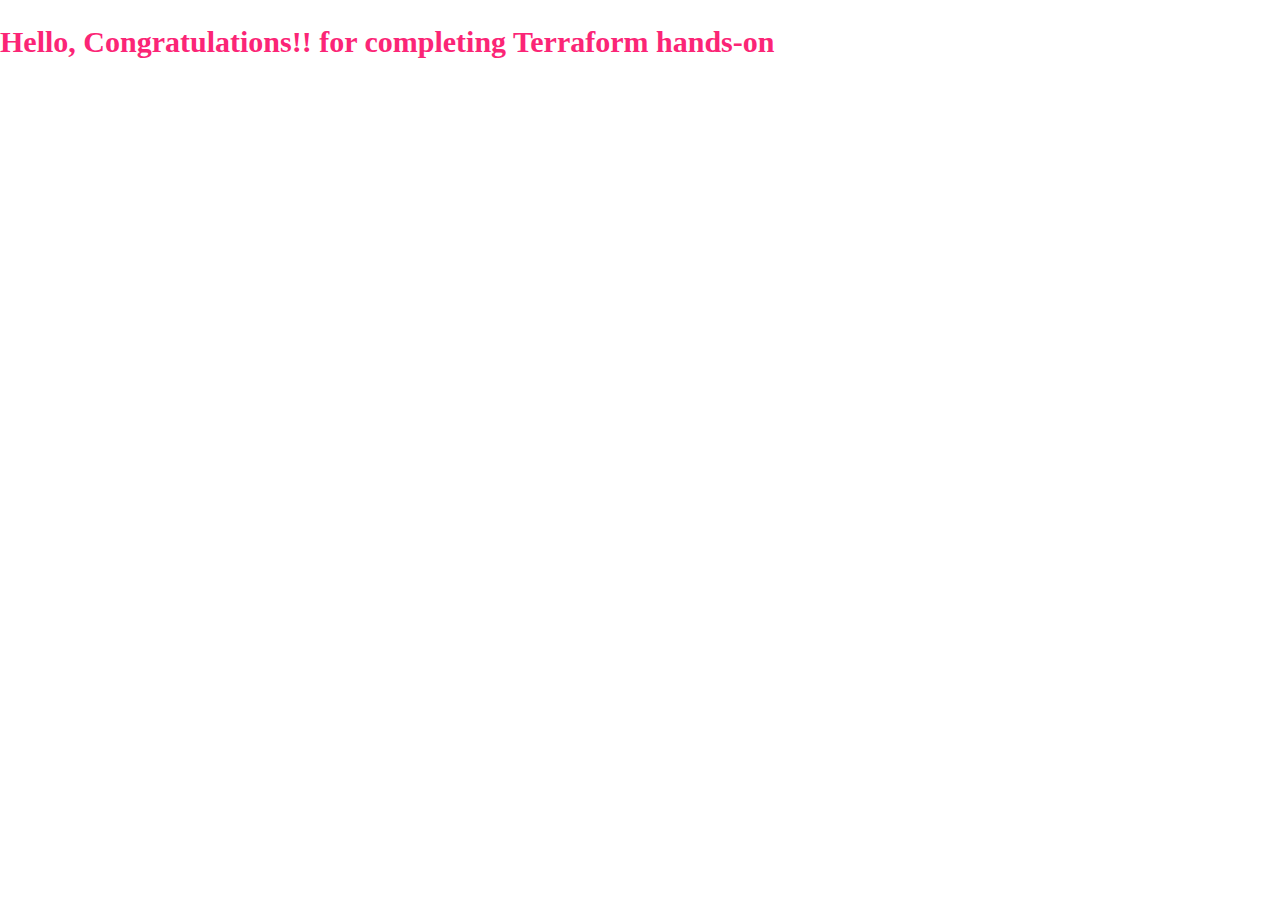
<file: index.html>
<!DOCTYPE html>
<html lang="en">

<head>
  <style>
    body {
      margin: 0;
      box-sizing: border-box;
    }

    h2 {
      color: #FB2576;
      font-size: 30px;
      font-family: 'Pacifico', cursive;
    }


  </style>
</head>

<body>
      <h2>Hello, Congratulations!! for completing Terraform hands-on<h2>
</body>

</html>
</file>
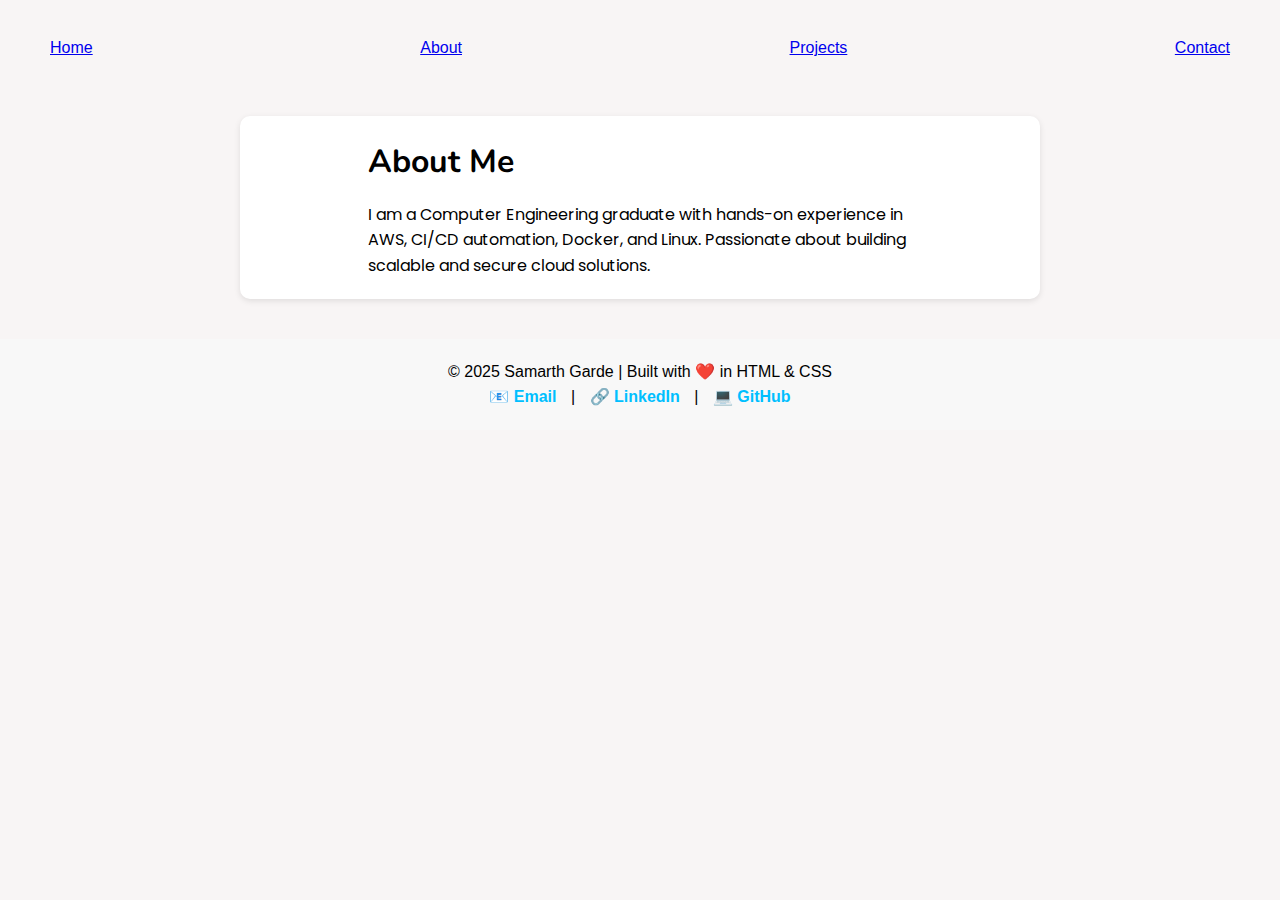
<file: about.html>
<!DOCTYPE html>
<html lang="en">
<head>
  <meta charset="UTF-8">
  <meta name="viewport" content="width=device-width, initial-scale=1.0">
  <title>About Me | Samarth Garde</title>
  <link rel="stylesheet" href="style.css">
</head>
<body>
  <header>
    <nav class="navbar">
      <a href="index.html">Home</a>
      <a href="about.html" class="active">About</a>
      <a href="projects.html">Projects</a>
      <a href="contact.html">Contact</a>
    </nav>
  </header>

  <section>
    <h2>About Me</h2>
    <p>I am a Computer Engineering graduate with hands-on experience in AWS, CI/CD automation, Docker, and Linux. 
    Passionate about building scalable and secure cloud solutions.</p>
  </section>
</body>
</html>
<footer>
  <p>© 2025 Samarth Garde | Built with ❤️ in HTML & CSS</p>
  <div class="social-links">
    <a href="mailto:samarthgarde007@gmail.com">📧 Email</a> |
    <a href="https://linkedin.com/in/samarthgarde" target="_blank">🔗 LinkedIn</a> |
    <a href="https://github.com/samarthgarde" target="_blank">💻 GitHub</a>
  </div>
</footer>
</file>
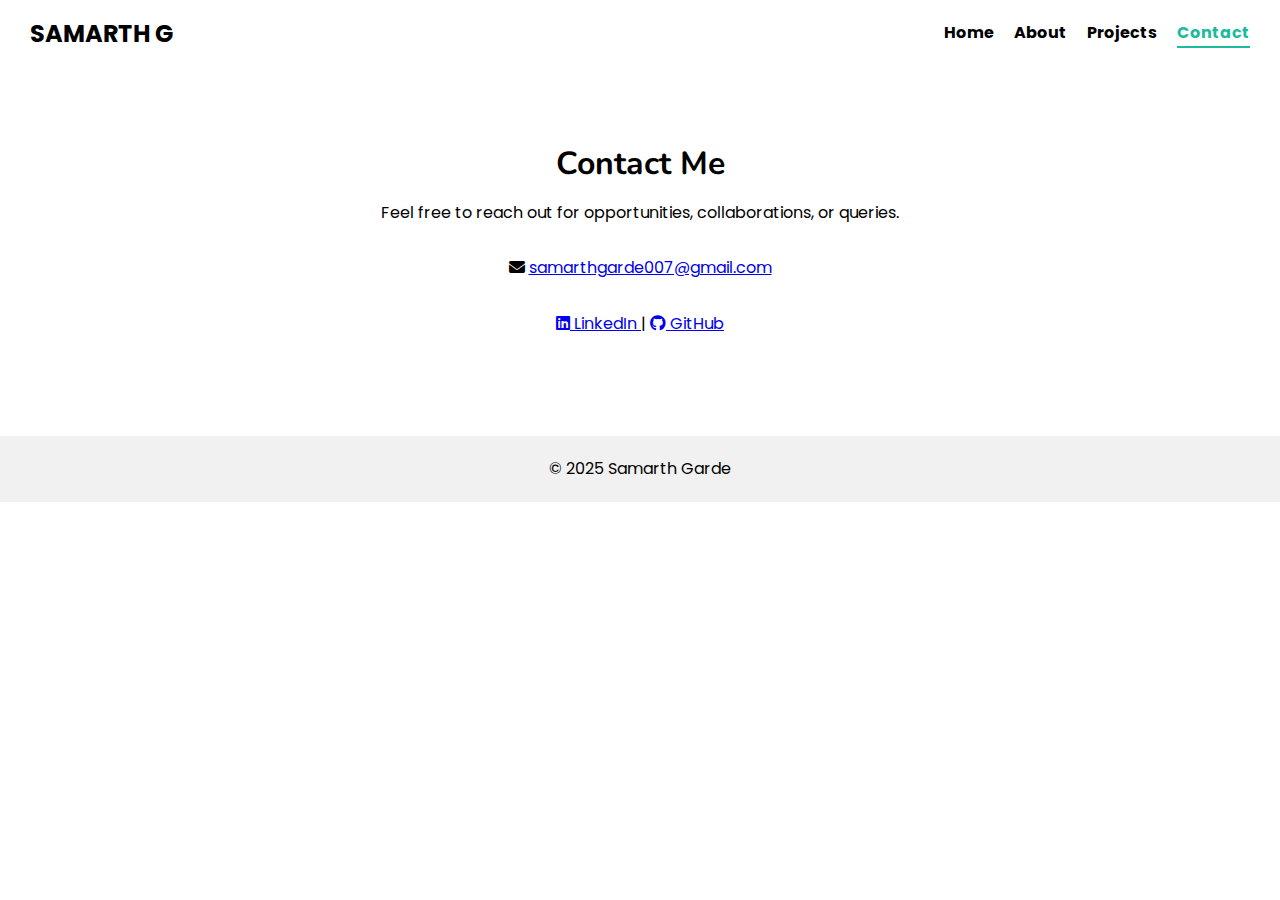
<file: contact.html>
<!DOCTYPE html>
<html lang="en">
<head>
  <meta charset="UTF-8">
  <meta name="viewport" content="width=device-width, initial-scale=1.0">
  <title>Contact | Samarth Garde</title>
  <link rel="stylesheet" href="css/style.css">
  <link rel="stylesheet" href="https://cdnjs.cloudflare.com/ajax/libs/font-awesome/6.4.0/css/all.min.css">
</head>
<body>

<header>
  <nav class="navbar">
    <div class="navbar-left">
      <h1 class="main-text">SAMARTH G</h1>
    </div>
    <div class="nav-links">
      <a href="index.html">Home</a>
      <a href="about.html">About</a>
      <a href="projects.html">Projects</a>
      <a href="contact.html" class="active">Contact</a>
    </div>
  </nav>
</header>

<section class="contact-section">
  <h2>Contact Me</h2>
  <p class="contact-intro">
    Feel free to reach out for opportunities, collaborations, or queries.
  </p>

  <p><i class="fas fa-envelope"></i> 
    <a href="mailto:samarthgarde007@gmail.com">samarthgarde007@gmail.com</a>
  </p>

  <p>
    <a href="https://linkedin.com/in/samarthgarde" target="_blank">
      <i class="fab fa-linkedin"></i> LinkedIn
    </a> |
    <a href="https://github.com/samarthgarde" target="_blank">
      <i class="fab fa-github"></i> GitHub
    </a>
  </p>
</section>

<footer>
  <p>© 2025 Samarth Garde</p>
</footer>

</body>
</html>
</file>
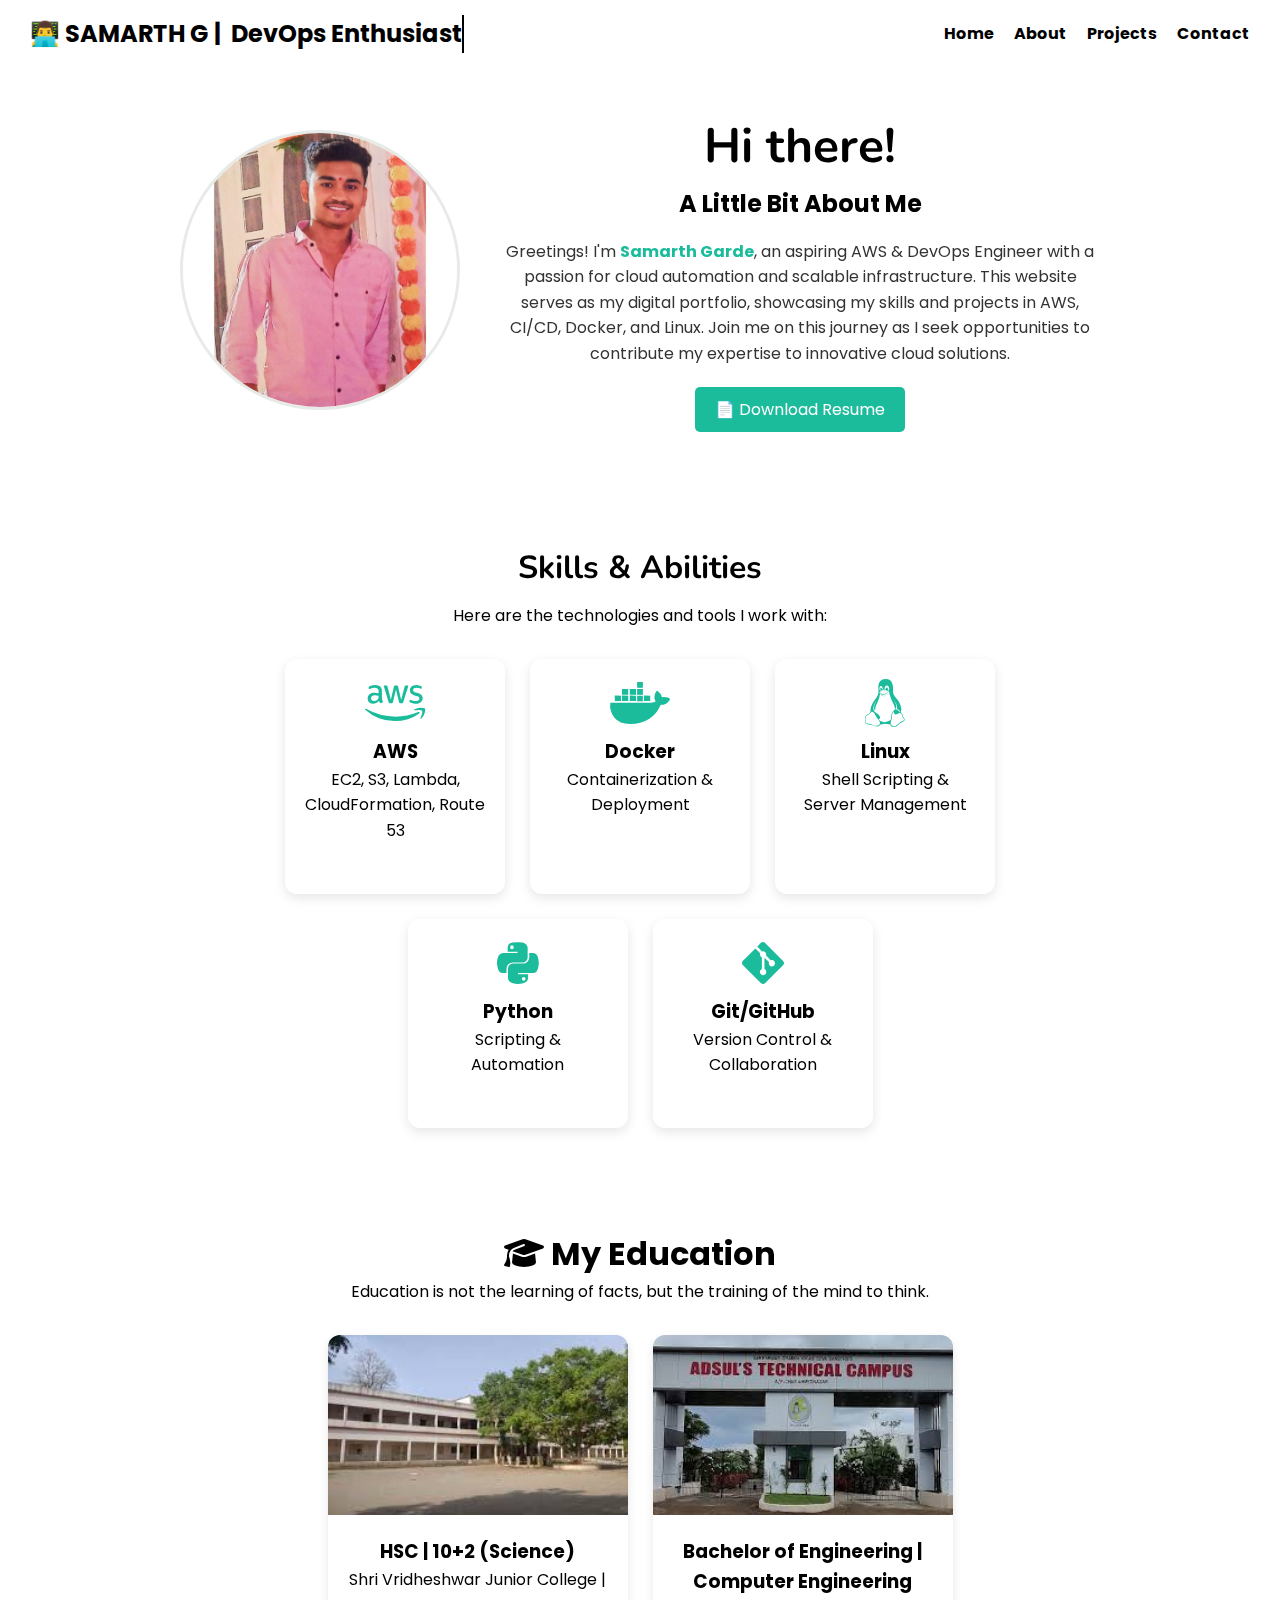
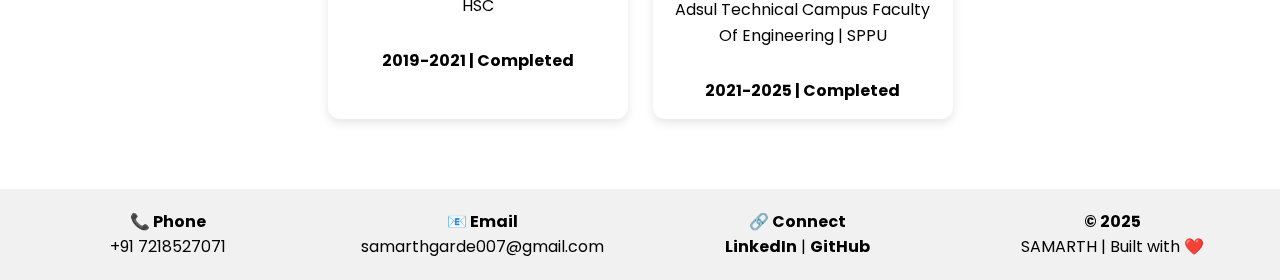
<file: index11.html>
<!DOCTYPE html>
<html lang="en">
<head>
  <meta charset="UTF-8">
  <meta name="viewport" content="width=device-width, initial-scale=1.0">
  <title>Samarth Garde | Portfolio</title>
  <!-- Font Awesome for icons -->
  <link rel="stylesheet" href="https://cdnjs.cloudflare.com/ajax/libs/font-awesome/6.4.0/css/all.min.css">
  <link rel="stylesheet" href="css/style.css">
</head>
<body>

  <!-- Particle Background -->
  <canvas id="background"></canvas>

<header>
  <nav class="navbar">
  <div class="navbar-left">
    <h1 class="main-text">
      👨‍💻 SAMARTH G | 
      <span class="typing-text">DevOps Enthusiast</span>
    </h1>
  </div>
  <div class="nav-links">
    <a href="index.html">Home</a>
    <a href="about.html">About</a>
    <a href="projects.html">Projects</a>
    <a href="contact.html">Contact</a>
  </div>
</nav>


  <div class="header-content">
  <img src="images/myphoto.jpg" alt="Samarth Garde" class="profile-pic">
  <div class="hero-text">
  <h1>Hi there!</h1>
  <h3>A Little Bit About Me</h3>
  <p>
      Greetings! I'm <span class="highlight">Samarth Garde</span>, an aspiring AWS & DevOps Engineer with a passion for cloud automation and scalable infrastructure. 
This website serves as my digital portfolio, showcasing my skills and projects in AWS, CI/CD, Docker, and Linux. 
Join me on this journey as I seek opportunities to contribute my expertise to innovative cloud solutions.
</p>
    <a class="btn" href="SAMARTH GARDE_AWS_DEVOPS_RESUME.pdf" target="_blank">📄 Download Resume</a>
  </div>
</div> 
</header>

<!-- Skills Section -->
<section class="skills" id="skills">
  <h2>Skills & Abilities</h2>
  <p>Here are the technologies and tools I work with:</p>

  <div class="skill-container">
    <div class="skill-card">
      <i class="fab fa-aws"></i>
      <h3>AWS</h3>
      <p>EC2, S3, Lambda, CloudFormation, Route 53</p>
    </div>
    <div class="skill-card">
      <i class="fab fa-docker"></i>
      <h3>Docker</h3>
      <p>Containerization & Deployment</p>
    </div>
    <div class="skill-card">
      <i class="fab fa-linux"></i>
      <h3>Linux</h3>
      <p>Shell Scripting & Server Management</p>
    </div>
    <div class="skill-card">
      <i class="fab fa-python"></i>
      <h3>Python</h3>
      <p>Scripting & Automation</p>
    </div>
    <div class="skill-card">
      <i class="fab fa-git-alt"></i>
      <h3>Git/GitHub</h3>
      <p>Version Control & Collaboration</p>
    </div>
  </div>
</section>



<!-- education section starts -->
<section class="education" id="education">

  <h1 class="heading"><i class="fas fa-graduation-cap"></i> My <span>Education</span></h1>

    <p class="qoute">Education is not the learning of facts, but the training of the mind to think.</p>

    <div class="box-container">

  <div class="box">
    <div class="image">
      <img draggable="false" src="images/my_school.jpeg" alt="">
    </div>
    <div class="content">
      <h3>HSC | 10+2 (Science)</h3>
      <p>Shri Vridheshwar Junior College | HSC</p>
      <h4>2019-2021 | Completed</h4>
    </div>
  </div>

  <div class="box">
    <div class="image">
      <img draggable="false" src="images/my_college.jpeg" alt="">
    </div>
    <div class="content">
      <h3>Bachelor of Engineering | Computer Engineering</h3>
      <p>Adsul Technical Campus Faculty Of Engineering | SPPU</p>
      <h4>2021-2025 | Completed</h4>
    </div>
  </div>

</div>
</section>
<!-- education section ends -->

<!-- footer section starts -->
<footer>
  <div class="footer-grid">
    <div>
      <strong>📞 Phone</strong>
      <p>+91 7218527071</p>
    </div>
    <div>
      <strong>📧 Email</strong>
      <p>samarthgarde007@gmail.com</p>
    </div>
    <div>
      <strong>🔗 Connect</strong>
      <p>
        <a href="https://linkedin.com/in/samarthgarde" target="_blank">LinkedIn</a> | 
        <a href="https://github.com/samarthgarde" target="_blank">GitHub</a>
      </p>
    </div>
    <div>
      <strong>© 2025</strong>
      <p>SAMARTH | Built with <span class="heart">❤️</span></p>
    </div>
  </div>
</footer>
<!-- footer section ends -->
  <script src="script.js"></script>

</body>
</html>
</file>
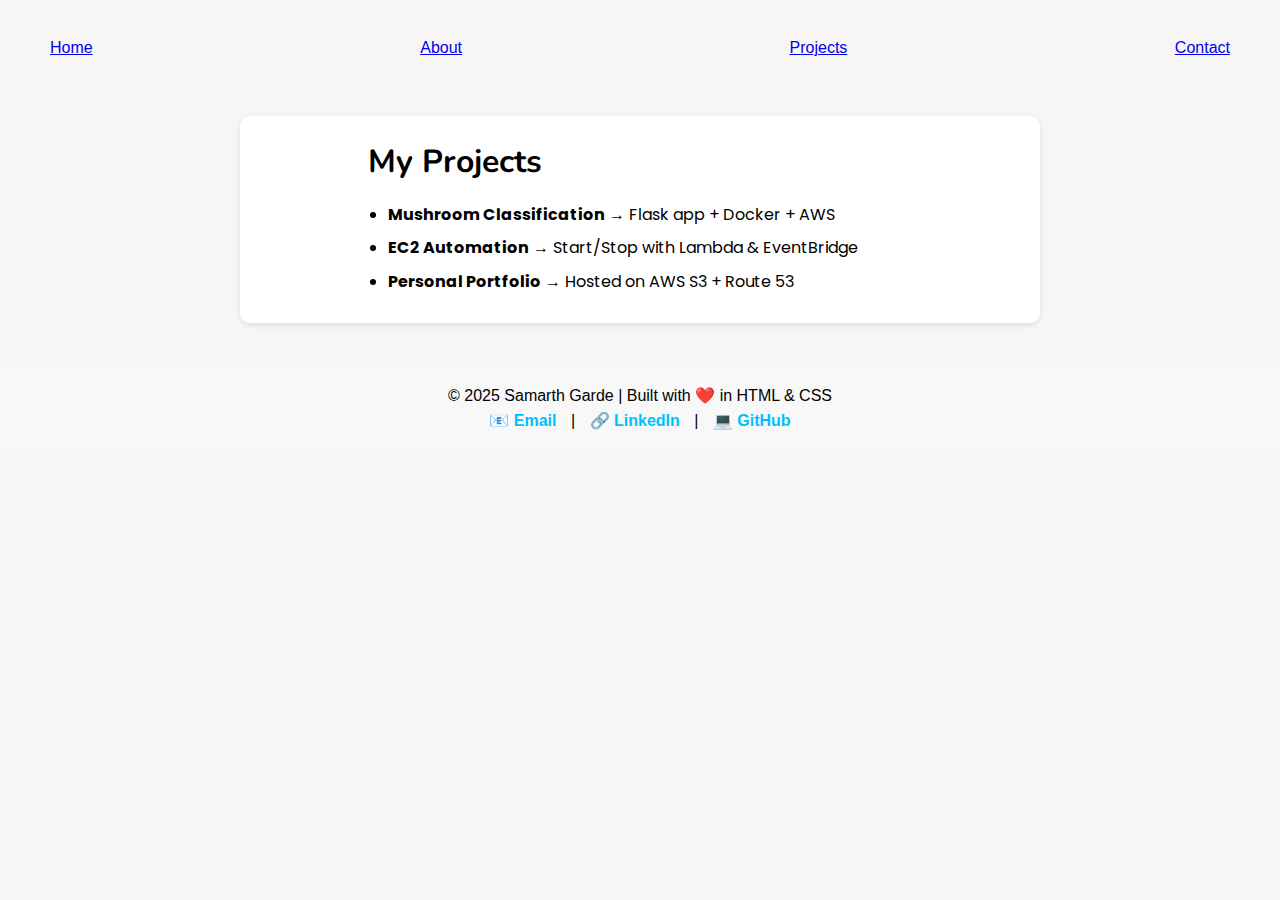
<file: projects.html>
<!DOCTYPE html>
<html lang="en">
<head>
  <meta charset="UTF-8">
  <meta name="viewport" content="width=device-width, initial-scale=1.0">
  <title>Projects | Samarth Garde</title>
  <link rel="stylesheet" href="style.css">
</head>
<body>
  <header>
    <nav class="navbar">
      <a href="index.html">Home</a>
      <a href="about.html">About</a>
      <a href="projects.html" class="active">Projects</a>
      <a href="contact.html">Contact</a>
    </nav>
  </header>

  <section>
    <h2>My Projects</h2>
    <ul>
      <li><b>Mushroom Classification</b> → Flask app + Docker + AWS</li>
      <li><b>EC2 Automation</b> → Start/Stop with Lambda & EventBridge</li>
      <li><b>Personal Portfolio</b> → Hosted on AWS S3 + Route 53</li>
    </ul>
  </section>
</body>
</html>
<footer>
  <p>© 2025 Samarth Garde | Built with ❤️ in HTML & CSS</p>
  <div class="social-links">
    <a href="mailto:samarthgarde007@gmail.com">📧 Email</a> |
    <a href="https://linkedin.com/in/samarthgarde" target="_blank">🔗 LinkedIn</a> |
    <a href="https://github.com/samarthgarde" target="_blank">💻 GitHub</a>
  </div>
</footer>
</file>
<file: style.css>
/* Import Google Fonts */
@import url("https://fonts.googleapis.com/css2?family=Poppins:wght@400;600;700&display=swap");
@import url("https://fonts.googleapis.com/css2?family=Nunito:ital,wght@0,300;0,400;0,600;0,700;1,300;1,400&display=swap");

/* Now apply fonts globally */
body {
  font-family: 'Poppins', sans-serif; /* Default font */
}

h1, h2, h3, h4, h5 {
  font-family: 'Nunito', sans-serif; /* Headings font */
}



/* Basic Styling */
body {
  font-family: Arial, sans-serif;
  margin: 0;
  padding: 0;
  line-height: 1.6;
  background: #f8f5f5;
  color: #ebe1e1;
}

.header-content {
  display: flex;             /* horizontal layout */
  align-items: center;       /* vertically center text with image */
  justify-content: center;   /* optional: center the whole header */
  gap: 40px;                 /* space between image and text */
  padding: 40px 20px;
}

.profile-pic {
  width: 250px;
  height: 250px;
  border-radius: 50%;
  object-fit: cover;
  border: 3px solid #e7ebe7;
}

.header-text {
  text-align: left;           /* text on right of image */
}

.header-text h2 {
  font-size: 2.5rem;
   color: #000000;
  margin: 0 0 10px 0;
}

.header-text p {
  margin: 0 0 15px 0;
  font-size: 1.1rem;
  color: #0c0b0b;
}

.btn {
  display: inline-block;
  padding: 10px 20px;
  background: #1abc9c;
  color: white;
  text-decoration: none;
  border-radius: 5px;
}

section {
  padding: 30px;
  margin: 20px auto;
  max-width: 800px;
  background: white;
  border-radius: 10px;
  box-shadow: 0 2px 6px rgba(0,0,0,0.1);
}

section h2 {
  color: #eff0f1;
}

footer {
  text-align: center;
  padding: 15px;
  background: #e7ebe7
  color: white;
}

.profile-pic {
  width: 400px;
  height: 400px;
  border-radius: 50%;
  object-fit: cover;
  border: 3px solid #e7ebe7;
  position: relative;
  left: -10px;   /* shift left */
}

/* Footer */
footer {
  background: #ebe1e1
  color: white;
  text-align: center;
  padding: 20px;
  margin-top: 40px;
}

footer .social-links a {
  color: #00bfff;
  text-decoration: none;
  margin: 0 10px;
  font-weight: bold;
}

footer .social-links a:hover {
  color: #080808;
}
.navbar {
  display: flex;
  justify-content: space-between; /* left = text, right = links */
  align-items: center;
  padding: 15px 30px;
}

.main-text {
  color: #000000;
  font-size: 27px;
  font-weight: bold;
  margin: 0;
}

.nav-links {
  display: flex;
  gap: 20px;    /* space between links */
}

.nav-links a {
  color: #000000; 
  text-decoration: none;
  font-weight: bold;
  font-size: 16px;
}

.nav-links a:hover {
  color: #00bfff;
}

.overlay-text {
  position: absolute;
  top: 30%;               /* move text higher, smaller % = higher */
  left: 50%;
  transform: translate(-50%, -50%);
  text-align: center;
  color: #ffffff;         /* white text */
}
.hero-text {
  text-align: center;        /* center everything */
  margin-top: 50px; 
  color: #000000;         /* move whole section down or up */
}

.hero-text h1 {
  font-size: 5rem;           /* bigger main heading */
  margin: 0;                 /* remove default margin */
}

.hero-text h3 {
  font-size: 1.5rem;         /* smaller subheading */
  margin: 0px 0 20px 0;     /* space below */
  color: #000000               /* optional color */
}

.hero-text p {
  font-size: 1.1rem;
  color: #333;
  max-width: 600px;          /* optional: limit width for readability */
  margin: 0 auto 20px auto;
}
footer {
  background: #f8f8f8; /* light gray background */
  padding: 15px 20px;
  color: black;
  text-align: center;
}

.footer-grid {
  display: grid;
  grid-template-columns: repeat(4, 1fr);
  gap: 20px;
}

.footer-grid div {
  display: flex;
  flex-direction: column;
  align-items: center;
}

.footer-grid strong {
  font-size: 14px;
  margin-bottom: 5px;
  color: #333;
}

.footer-grid p {
  margin: 0;
  font-size: 14px;
}

footer a {
  color: black;
  text-decoration: none;
  font-weight: bold;
}

footer a:hover {
  text-decoration: underline;
}

.heart {
  color: red;
}

.education {
  padding: 50px 10%;
  background: #f9f9f9; /* optional light background */
  font-family: 'Poppins', sans-serif;
  color: #000; /* default text color black */
  text-align: center;
}
.education .heading span {
  color: black;
}

.box-container {
  display: flex;              /* horizontal layout */
  justify-content: center;    /* center all cards */
  gap: 25px;                  /* space between cards */
  flex-wrap: wrap;            /* wrap to next line if screen is small */
  padding: 20px;
}

.box {
  background: #fff;
  border-radius: 12px;
  overflow: hidden;
  width: 300px; 
  box-shadow: 0 4px 10px rgba(0, 0, 0, 0.1);
  transition: transform 0.3s ease, box-shadow 0.3s ease;
  font-family: 'Poppins', sans-serif;
}

.box:hover {
  transform: translateY(-5px);
  box-shadow: 0 8px 20px rgba(0, 0, 0, 0.15);
}

.box .image img {
  width: 100%;
  height: 180px;
  object-fit: cover;
  display: block;
}

.box .content {
  padding: 15px;
  text-align: center;
}

.box .content h3,
.box .content p,
.box .content h4 {
  color: #000; 
  margin-bottom: 6px;
}

.skills {
  padding: 50px 10%;
  text-align: center;
  background: #f9f9f9;
  font-family: 'Poppins', sans-serif;
  color: #000;
}

.skills h2 {
  font-size: 2.5rem;
  margin-bottom: 10px;
  color: #000000;
}

.skills p {
  font-size: 1rem;
  margin-bottom: 40px;
}

.skill-container {
  display: flex;
  flex-wrap: wrap;
  justify-content: center;
  gap: 25px;
}

.skill-card {
  background: #fff;
  border-radius: 12px;
  padding: 20px;
  width: 220px;
  box-shadow: 0 4px 12px rgba(0,0,0,0.1);
  transition: transform 0.3s ease, box-shadow 0.3s ease;
  text-align: center;
}

.skill-card:hover {
  transform: translateY(-5px);
  box-shadow: 0 8px 20px rgba(0,0,0,0.15);
}

.skill-card i {
  font-size: 3rem;
  color: #1abc9c; /* icon color */
  margin-bottom: 10px;
}

.skill-card h3 {
  font-size: 1.2rem;
  margin-bottom: 8px;
}

.skill-card p {
  font-size: 0.9rem;
  color: black
}

/* Project Section Text */
section {
  color: #000;           /* text black */
  font-family: 'Poppins', sans-serif;  /* optional, make font consistent */
  padding: 20px 10%;
}

section h2 {
  color: #000;           /* heading black */
  font-size: 2rem;
  margin-bottom: 15px;
}

section ul {
  list-style-type: disc;
  padding-left: 20px;
}

section ul li {
  color: #000;           /* list items black */
  font-size: 1rem;
  margin-bottom: 8px;
}


/* Particle Background */
canvas#background {
    position: fixed;   /* fixed behind content */
    top: 0;
    left: 0;
    width: 100%;
    height: 100%;
    z-index: -1;       /* behind all other elements */
}

/* Ensure header/content appears above the canvas */
header, .skills, .education, footer {
    position: relative;
    z-index: 1;
}



/* Basic Reset */
* {
  margin: 0;
  padding: 0;
  box-sizing: border-box;
}

body, html {
  width: 100%;
  height: 100%;
  font-family: Arial, sans-serif;
  background-color:#ffffff
  color: #000; /* make text black */
}

/* Canvas full-screen */
canvas#background {
  position: fixed;
  top: 0;
  left: 0;
  width: 100%;
  height: 100%;
  z-index: -1; /* behind everything */
}

/* Header/content above canvas */
header, .skills, .education, footer {
  position: relative;
  z-index: 1;
    color: black; /* text color for white background */
  padding: 20px;
}

.main-text {
  font-size: 24px;
  display: flex;
  align-items: baseline; /* aligns baseline of static text */
}

/* Typing text slightly above */
.typing-text {
  display: inline-block;
  font-size: 24px; /* smaller than main name */
  vertical-align: super; /* raises text a bit */
  margin-left: 10px; /* spacing from name */
  overflow: hidden;
  border-right: 2px solid #000; /* blinking cursor */
  white-space: nowrap;
  animation: typing 3s steps(18) infinite, blink 0.7s step-end infinite;
}

/* Typing animation */
@keyframes typing {
  0% { width: 0; }
  50% { width: 15ch; }
}

@keyframes blink {
  50% { border-color: transparent; }
}
</file>
<file: css/style.css>
/* =======================
   GOOGLE FONTS
======================= */
@import url("https://fonts.googleapis.com/css2?family=Poppins:wght@400;600;700&display=swap");
@import url("https://fonts.googleapis.com/css2?family=Nunito:wght@400;600;700&display=swap");

/* =======================
   RESET
======================= */
* {
  margin: 0;
  padding: 0;
  box-sizing: border-box;
}

/* =======================
   GLOBAL STYLES
======================= */
html, body {
  width: 100%;
  height: 100%;
  font-family: 'Poppins', sans-serif;
  background: #ffffff;
  color: #000;
  line-height: 1.6;
}

/* =======================
   NAVBAR
======================= */
.navbar {
  display: flex;
  justify-content: space-between;
  align-items: center;
  padding: 15px 30px;
}

.navbar-left {
  display: flex;
  align-items: center;
}

.main-text {
  font-size: 24px;
  font-weight: bold;
  display: flex;
  align-items: baseline;
}

.typing-text {
  margin-left: 10px;
  border-right: 2px solid #000;
  white-space: nowrap;
  overflow: hidden;
  animation: typing 3s steps(18) infinite, blink 0.7s infinite;
}

.nav-links {
  display: flex;
  gap: 20px;
}

.nav-links a {
  text-decoration: none;
  color: #000;
  font-weight: bold;
}

.nav-links a:hover,
.nav-links a.active {
  color: #1abc9c;
  border-bottom: 2px solid #1abc9c;
}

/* =======================
   HEADER / HERO
======================= */
.header-content {
  display: flex;
  align-items: center;
  justify-content: center;
  gap: 40px;
  padding: 40px 20px;
}

.profile-pic {
  width: 280px;
  height: 280px;
  border-radius: 50%;
  object-fit: cover;
  border: 3px solid #e7ebe7;
}

.hero-text {
  text-align: center;
}

.hero-text h1 {
  font-size: 3rem;
  font-family: 'Nunito', sans-serif;
}

.hero-text h3 {
  font-size: 1.5rem;
  margin-bottom: 15px;
}

.hero-text p {
  max-width: 600px;
  margin: 0 auto 20px auto;
  color: #333;
}

.highlight {
  color: #1abc9c;
  font-weight: bold;
}

.btn {
  display: inline-block;
  padding: 10px 20px;
  background: #1abc9c;
  color: #fff;
  text-decoration: none;
  border-radius: 5px;
}

/* =======================
   SECTIONS (COMMON)
======================= */
section {
  max-width: 1100px;
  margin: 40px auto;
  padding: 30px 10%;
  background: transparent;
  border-radius: 10px;
}

section h2 {
  text-align: center;
  font-size: 2rem;
  margin-bottom: 10px;
  font-family: 'Nunito', sans-serif;
}

section p {
  text-align: center;
  margin-bottom: 30px;
}

/* =======================
   SKILLS
======================= */
.skill-container {
  display: flex;
  flex-wrap: wrap;
  justify-content: center;
  gap: 25px;
}

.skill-card {
  width: 220px;
  background: #fff;
  padding: 20px;
  border-radius: 12px;
  text-align: center;
  box-shadow: 0 4px 12px rgba(0,0,0,0.1);
  transition: 0.3s;
}

.skill-card:hover {
  transform: translateY(-5px);
}

.skill-card i {
  font-size: 3rem;
  color: #1abc9c;
  margin-bottom: 10px;
}

/* =======================
   EDUCATION
======================= */
.education {
  text-align: center;
}

.box-container {
  display: flex;
  justify-content: center;
  flex-wrap: wrap;
  gap: 25px;
}

.box {
  width: 300px;
  background: #fff;
  border-radius: 12px;
  overflow: hidden;
  box-shadow: 0 4px 10px rgba(0,0,0,0.1);
  transition: 0.3s;
}

.box:hover {
  transform: translateY(-5px);
}

.box img {
  width: 100%;
  height: 180px;
  object-fit: cover;
}

.box .content {
  padding: 15px;
}

/* =======================
   FOOTER
======================= */
footer {
  background: #f1f1f1;
  padding: 20px;
  text-align: center;
}

.footer-grid {
  display: grid;
  grid-template-columns: repeat(4, 1fr);
  gap: 20px;
}

.footer-grid div {
  display: flex;
  flex-direction: column;
  align-items: center;
}

footer a {
  color: black;
  font-weight: bold;
  text-decoration: none;
}

footer a:hover {
  text-decoration: underline;
}

.heart {
  color: red;
}

/* =======================
   PARTICLE BACKGROUND
======================= */
canvas#background {
  position: fixed;
  top: 0;
  left: 0;
  width: 100%;
  height: 100%;
  z-index: -1;
}

/* =======================
   RESPONSIVE
======================= */
@media (max-width: 768px) {
  .header-content {
    flex-direction: column;
  }

  .footer-grid {
    grid-template-columns: 1fr 1fr;
  }
}

/* =======================
   ANIMATIONS
======================= */
@keyframes typing {
  0% { width: 0; }
  50% { width: 15ch; }
}

@keyframes blink {
  50% { border-color: transparent; }
}

/* =======================
   GLASS EFFECT CARDS
======================= */
.project-card {
  background: rgba(255,255,255,0.85);
  backdrop-filter: blur(6px);
  border-radius: 12px;
  padding: 25px;
  transition: transform 0.25s ease, box-shadow 0.25s ease;
  will-change: transform;
}

.project-card:hover {
  transform: translateY(-2px);
  box-shadow: 0 6px 16px rgba(0,0,0,0.12);
}

@media (max-width: 768px) {
  .project-card:hover {
    transform: none;
  }
}
</file>
